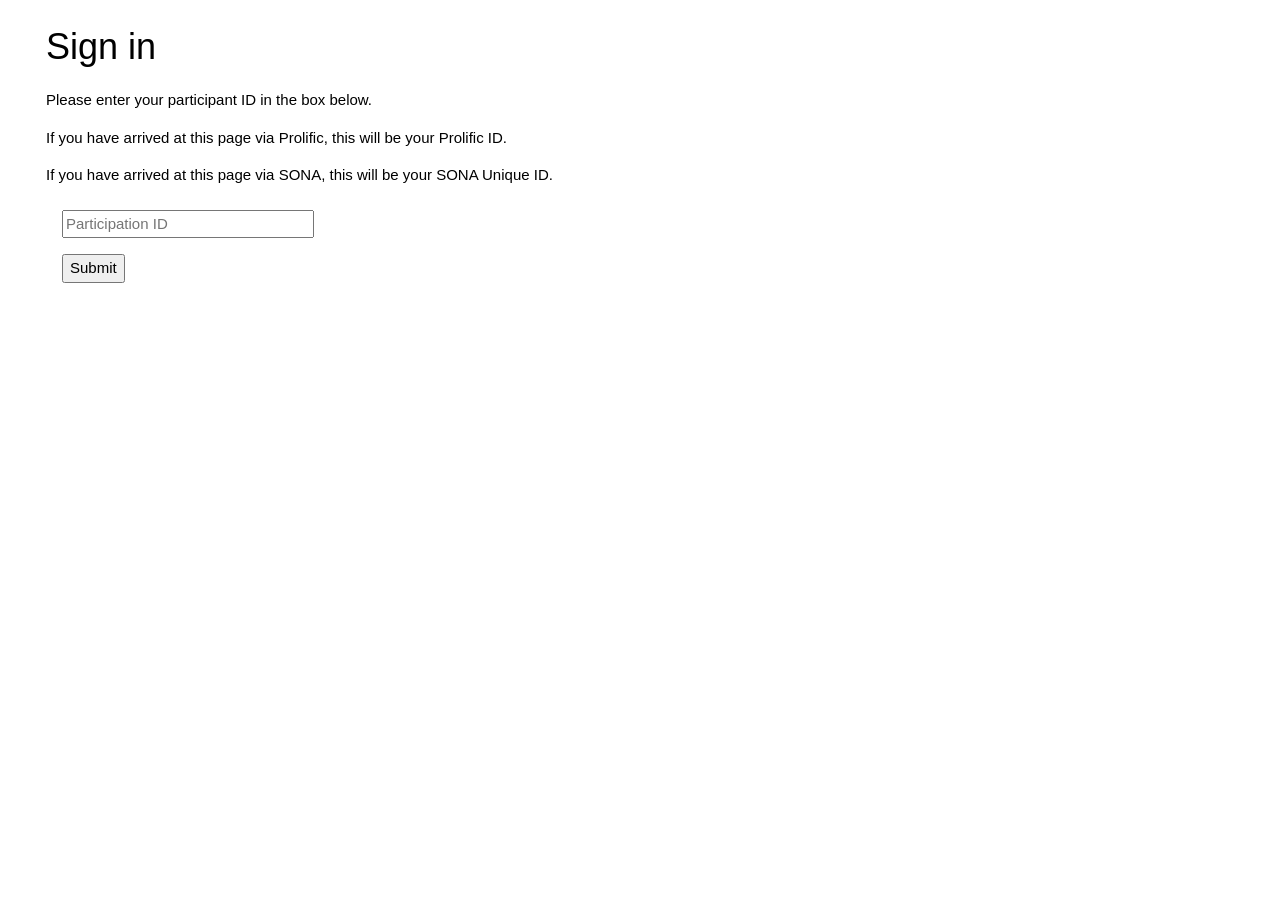
<file: index.html>
<!DOCTYPE html>
<html>
<head>
    <title>Welcome</title>
    <link rel="icon" href="./Assets/Logo.png" type="image/x-icon" />
    <link rel="stylesheet" href="./Assets/w3.css">

    <style>
        body {
            margin-left: 30px;
            margin-top: 10px;
            margin-right: 30px;
        }
    </style>

    <!-- Helper for posting JSON data -->
    <script src="./Assets/PostJson.js"></script>

    <!-- Get participant IDs passed in from URL -->
    <script src="./Assets/GetPpantIds.js"></script>

    <!-- Shared participant-facing error codes -->
    <script src="./Assets/ErrorCodes.js"></script>

    <!-- Exclusion check -->
    <script src="./Assets/ExclusionCheck.js"></script>

    <script>
        function HandleError(ErrorCode) {
            RedirectToError(ErrorCode);
        }

        function RedirectOrError(Result, ErrorCode) {
            if (Boolean(Result && Result.TargetUrl)) {
                window.location.replace(Result.TargetUrl);
            } else {
                HandleError(ErrorCode);
            }
        }

        async function GenSubjectId(PID) {
            return PostJson("./Assets/GenSubjectId.php", { PoolId: PID });
        }

        async function LogLanding() {
            // Set PpantIds.PoolId and PpantIds.SubjectId
            var PpantIds = {};
            if (!PoolId && Boolean(SubjectId)) {
                PpantIds.PoolId = null;
                PpantIds.SubjectId = SubjectId;
            } else if (Boolean(PoolId) && Boolean(SubjectId)) {
                PpantIds.PoolId = PoolId;
                PpantIds.SubjectId = SubjectId;
            } else {
                HandleError(ErrorCodes.LandingMissingIds);
                return null;
            }

            // Call LogLanding.php
            return PostJson("./LogLanding.php", PpantIds);
        }

        async function LogAndRedirect(ErrorCode) {
            var Result = await LogLanding();
            if (Result === null) {
                return;
            }
            RedirectOrError(Result, ErrorCode);
        }

        async function GenLogAndRedirect(ErrorCode) {
            var Result = await GenSubjectId(PoolId);
            SubjectId = Result.SubjectId;
            await LogAndRedirect(ErrorCode);
        }

        function OnBodyLoad() {
            // Show form if needed:
            if (GetUserInput) {
                var Form = document.getElementById("IdForm");
                Form.style.visibility = "visible";
            }

            // Add an event listener:
            var InputBox = document.getElementById("Input_ID");
            InputBox.addEventListener("keydown", function (Event) {
                if (Event.key === "Enter") {
                    // Cancel the default action, if needed
                    Event.preventDefault();
                    // Submit the form:
                    SubmitForm();
                }
            });
        }

        async function SubmitForm() {
            var Input = document.getElementById("Input_ID").value.trim();
            var ErrorCode = null;
            document.getElementById("Input_ID").value = Input;

            try {
                if (!Input) {
                    alert("Please enter your participant ID.");
                    return;
                }
                if (
                    Input.length === 24 ||
                    (Input.length === 5 && /^[0-9]+$/.test(Input))
                ) {
                    // Prolific or SONA
                    PoolId = Input;
                    ErrorCode = ErrorCodes.LandingSubmitPoolId;
                    await GenLogAndRedirect(ErrorCode);
                    return;
                }

                if (Input.length === 8) {
                    // They have been here before
                    SubjectId = Input;
                    PoolId = null;
                    ErrorCode = ErrorCodes.LandingSubmitSubjectId;
                    await LogAndRedirect(ErrorCode);
                    return;
                }

                if (Input.length < 8) {
                    // Sussex ID
                    PoolId = Input;
                    ErrorCode = ErrorCodes.LandingSubmitPoolId;
                    await GenLogAndRedirect(ErrorCode);
                    return;
                }

                alert("Please enter a valid participant ID.");
            } catch (Err) {
                if (ErrorCode) {
                    HandleError(ErrorCode);
                }
            }
        }

        // --- Execute functions ---
        var GetUserInput = false;
        async function Init() {
            var ErrorCode = ErrorCodes.LandingResumePoolId;

            if ((!PoolId) && (!SubjectId)) {
                // Get user input
                GetUserInput = true;
                return;
            }

            try {
                // No user input required; call and redirect.
                if (!PoolId && Boolean(SubjectId)) {
                    ErrorCode = ErrorCodes.LandingResumeSubjectId;
                    await LogAndRedirect(ErrorCode);
                } else {
                    ErrorCode = ErrorCodes.LandingResumePoolId;
                    await GenLogAndRedirect(ErrorCode);
                }
            } catch (Err) {
                HandleError(ErrorCode);
            }
        }
        Init();
    </script>

</head>

<body onload="OnBodyLoad()">
    <!-- BODY -->
    <div
        class="w3-container"
        style="width:700px;visibility:hidden"
        id="IdForm"
    >
        <h1>Sign in</h1>
        <p>Please enter your participant ID in the box below.</p>
        <p>
            If you have arrived at this page via Prolific, this will be 
            your Prolific ID.
        </p>
        <p>
            If you have arrived at this page via SONA, this will be your
            SONA Unique ID.
        </p>
        <form>
            <table class="w3-table">
                <tbody>
                    <tr>
                        <td width="280px">
                            <input
                                id="Input_ID"
                                type="text"
                                name="ID"
                                placeholder="Participation ID"
                                size="26"
                                required
                            >
                        </td>
                    </tr>
                    <tr>
                        <td width="280px">
                            <button
                                type="button"
                                onclick="SubmitForm()"
                            >
                                Submit
                            </button>
                        </td>
                    </tr>
                </tbody>
            </table>
        </form>
    </div>
</body>
</html>
</file>
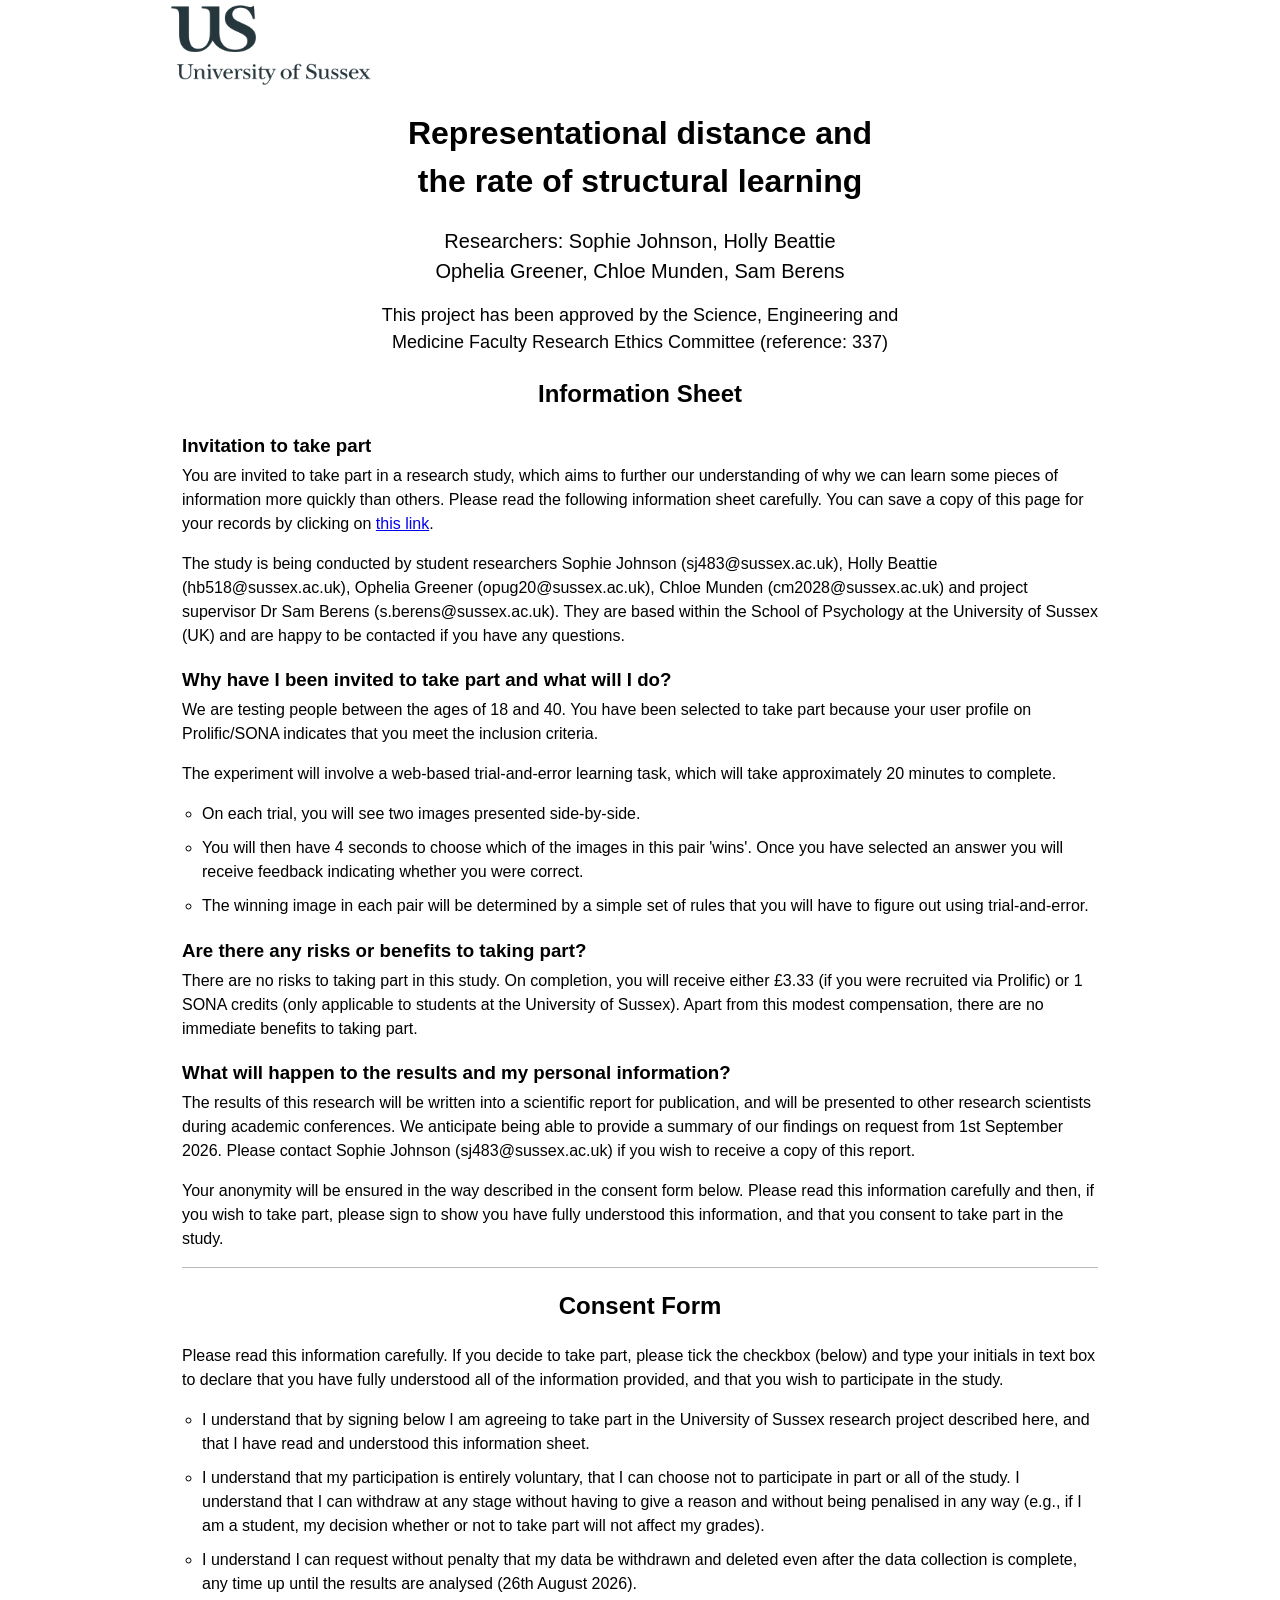
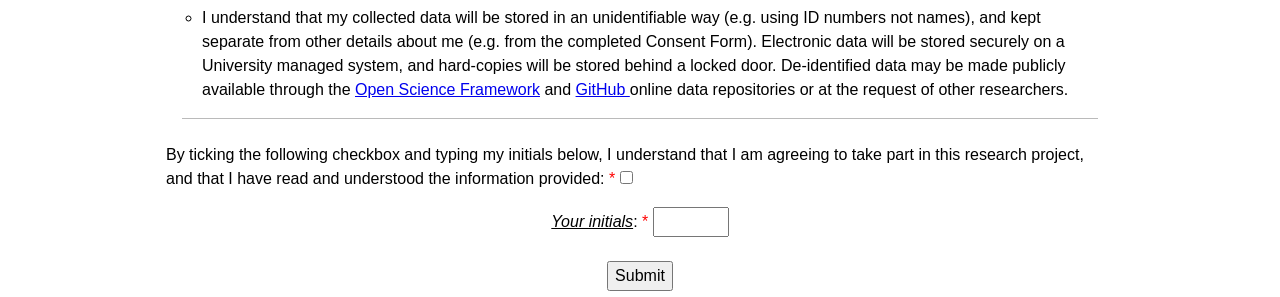
<file: Consent.html>
<!DOCTYPE html>
<html lang="en">

<head>
    <title>Info & consent form</title>

    <!-- Function to make POST requests -->
    <script src="./Assets/PostJson.js"></script>

    <!-- Get participant IDs passed in from URL -->
    <script src="./Assets/GetPpantIds.js"></script>

    <!-- Exclusion check -->
    <script src="./Assets/ExclusionCheck.js"></script>

    <!-- Load the favicon -->
    <link rel="icon" href="./Assets/Logo.png" type="image/x-icon" />

    <!-- Load a specific style-sheet for the consent form -->
    <link rel="stylesheet" href="./Assets/ConsentStyles.css">
    <style>
        * {
            font-family: Verdana, Geneva, sans-serif;
            line-Height: 150%;
        }

        h3 {
            margin-bottom: 0.2em;
        }

        h3+p {
            margin-top: 0;
        }
    </style>

    <!-- Automatically populate a hidden field with the SubjectId -->
    <script>
        function OnBodyLoad() {
            document.getElementById("SubjectId").value = SubjectId;
            return;
        }
    </script>
</head>

<body onload="OnBodyLoad()">
    <div id="container" class="yorkblue"> <!-- Begin page content-->

        <div id="banner"> <!-- Begin top banner -->
            <header id="header">
                <img src="./Assets/SussexLogo.png" alt="Sussex Logo" 
                    title="Sussex Logo" width="200" height="80">
            </header>
        </div> <!--End top banner-->

        <div class="w3-container"><!-- Begin text container -->

            <div class="w3-center"><!-- Begin title -->
                <h1>Representational distance and<br />
                    the rate of structural learning</h1>

                <p>
                    <font style="font-size:20px">
                        Researchers: Sophie Johnson, Holly Beattie<br />
                        Ophelia Greener, Chloe Munden, Sam Berens
                    </font>
                </p>

                <p>
                    <font style="font-size:18px">
                        This project has been approved by the Science,
                        Engineering and<br />Medicine Faculty Research 
                        Ethics Committee (reference: 337)</font>
                </p>
            </div> <!-- End of title -->


            <div> <!-- Begin main body -->

                <h2>
                    <center>Information Sheet</center>
                </h2>

                <h3>
                    Invitation to take part
                </h3>

                <p>You are invited to take part in a research study, which
                    aims to further our understanding of why we can learn
                    some pieces of information more quickly than others.
                    Please read the following information sheet carefully.
                    You can save a copy of this page for your records by
                    clicking on <a href="./InfoSheetConsentForm.pdf" 
                        target="_blank" download>this link</a>.</p>

                <p>The study is being conducted by student researchers
                    Sophie Johnson (sj483@sussex.ac.uk), Holly Beattie
                    (hb518@sussex.ac.uk), Ophelia Greener
                    (opug20@sussex.ac.uk), Chloe Munden
                    (cm2028@sussex.ac.uk) and project supervisor Dr Sam
                    Berens (s.berens@sussex.ac.uk). They are based within
                    the School of Psychology at the University of Sussex
                    (UK) and are happy to be contacted if you have any
                    questions.</p>

                <h3>
                    Why have I been invited to take part and what will I do?
                </h3>

                <p>We are testing people between the ages of 18 and 40. You
                    have been selected to take part because your user
                    profile on Prolific/SONA indicates that you meet the
                    inclusion criteria.</p>

                <p>The experiment will involve a web-based trial-and-error
                    learning task, which will take approximately 20 minutes
                    to complete.</p>

                <ul style="padding-left:20px;list-style-type:circle;">
                    <li style="margin-bottom:10px;">
                        On each trial, you will see two images presented 
                        side-by-side.</li>
                    <li style="margin-bottom:10px;">
                        You will then have 4 seconds to choose which of the
                        images in this pair 'wins'. Once you have selected 
                        an answer you will receive feedback indicating 
                        whether you were correct.</li>
                    <li style="margin-bottom:10px;">
                        The winning image in each pair will be determined by
                         a simple set of rules that you will have to figure 
                         out using trial-and-error.</li>
                </ul>

                <h3>
                    Are there any risks or benefits to taking part?
                </h3>

                <p>There are no risks to taking part in this study. On 
                    completion, you will receive either &pound;3.33 
                    (if you were recruited via Prolific) or 1 SONA credits 
                    (only applicable to students at the University of 
                    Sussex). Apart from this modest compensation, there are 
                    no immediate benefits to taking part.</p>


                <h3>
                    What will happen to the results and my personal 
                    information?
                </h3>

                <p>The results of this research will be written into a 
                    scientific report for publication, and will be presented
                    to other research scientists during academic 
                    conferences. We anticipate being able to provide a 
                    summary of our findings on request from 1st September 
                    2026. Please contact Sophie Johnson (sj483@sussex.ac.uk)
                    if you wish to receive a copy of this report.</p>

                <p>Your anonymity will be ensured in the way described in 
                    the consent form below. Please read this information 
                    carefully and then, if you wish to take part, please 
                    sign to show you have fully understood this information,
                    and that you consent to take part in the study.</p>

                <hr /> <!-- Horizontal separator -->

                <h2>
                    <center>Consent Form</center>
                </h2>
                <p>Please read this information carefully. If you decide to 
                    take part, please tick the checkbox (below) and type
                    your initials in text box to declare that you have fully
                    understood all of the information provided, and that you
                    wish to participate in the study.</p>

                <ul style="padding-left:20px;list-style-type:circle;">
                    <li style="margin-bottom:10px;">I understand that by 
                        signing below I am agreeing to take part in the
                        University of Sussex research project described 
                        here, and that I have read and understood this
                        information sheet.</li>

                    <li style="margin-bottom:10px;">I understand that my 
                        participation is entirely voluntary, that I can 
                        choose not to participate in part or all of the 
                        study. I understand that I can withdraw at any stage
                        without having to give a reason and without being 
                        penalised in any way (e.g., if I am a student, my 
                        decision whether or not to take part will not affect
                        my grades).</li>

                    <li style="margin-bottom:10px;">I understand I can 
                        request without penalty that my data be withdrawn 
                        and deleted even after the data collection is 
                        complete, any time up until the results are analysed
                        (26th August 2026).</li>

                    <li style="margin-bottom:10px;">I understand that my 
                        collected data will be stored in an unidentifiable 
                        way (e.g. using ID numbers not names), and kept 
                        separate from other details about me (e.g. from the 
                        completed Consent Form). Electronic data will be 
                        stored securely on a University managed system, and 
                        hard-copies will be stored behind a locked door.
                        De-identified data may be made publicly available 
                        through the <a href="https://osf.io/" 
                        target="_blank">Open Science Framework</a> and 
                        <a href="https://github.com/" target="_blank">GitHub
                        </a>online data repositories or at the request of 
                        other researchers.</li>
                </ul>

                <hr /> <!-- Horizontal separator -->

            </div> <!-- End main body -->
        </div> <!-- End text container -->

        <!-- Begin the form -->
        <div>
            <form action="./ConsentAction.php" method="post">

                <input type="hidden" id="SubjectId" name="SubjectId" 
                    value="null">

                <p>
                    By ticking the following checkbox and typing my initials
                    below, I understand that I am agreeing to take part in 
                    this research project, and that I have read and 
                    understood the information provided:
                    <font style="color:red;">*</font>
                    <input style="display:inline" type="checkbox" 
                        name="Checkbox" value="Check" required>
                </p>

                <center>
                    <u><i>Your initials</u></i>:
                    <font style="color:red;">*</font>
                    <input id="Initials" name="Initials" value="" size="6" 
                        required>
                    <br /><br />
                    <input type="submit" name="Submit" value="Submit">
                </center>
            </form>
        </div>
        <!-- End of form -->

    </div> <!-- End page content -->
</body>
</html>
</file>
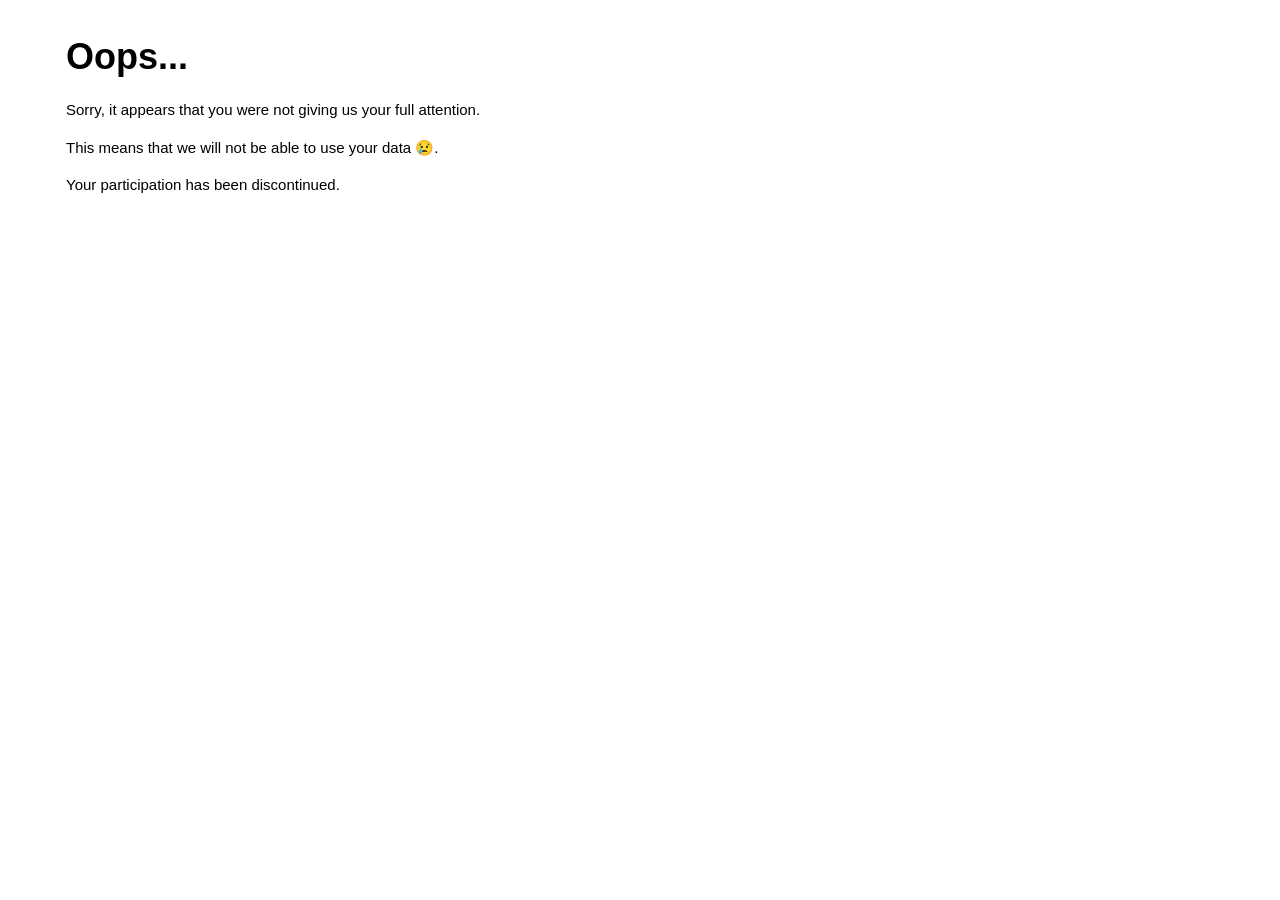
<file: Coventry.html>
<!DOCTYPE html>
<html>

<head>
    <title>Sorry!</title>
    <link rel="stylesheet" href="./Assets/w3.css">
    <link rel="icon" href="./Assets/Logo.png" type="image/x-icon" />

    <style>
        body {
            margin-left: 50px;
            margin-top: 20px;
            margin-right: 50px;
        }
    </style>

    <!-- Helper for posting JSON data -->
    <script src="./Assets/PostJson.js"></script>

    <!-- Get participant IDs passed in from URL -->
    <script src="./Assets/GetPpantIds.js"></script>

    <!-- Shared participant-facing error codes -->
    <script src="./Assets/ErrorCodes.js"></script>

    <script>
        async function GetState() {
            // Try the URL parameters first
            var UrlParams = new URLSearchParams(window.location.search);
            var State = UrlParams.has('State') ? UrlParams.get('State') : null;
            if (State != null) {
                return Number(State);
            }

            // Query the server otherwise
            var Data = {
                SubjectId: SubjectId
            }
            try {
                var Result = await PostJson('./CoventryActions.php', Data);
                return Result.State;
            } catch (Err) {
                console.error('GetState failed:', Err);
                ShowReportableErrorAlert(
                    ErrorCodes.CoventryStateLookupFailed,
                    "An error has occurred."
                );
                return null;
            }
        }

        async function GetReason() {
            // Get the State from the URL
            var State = await GetState();

            // Set and return the Reason
            var Reason;
            if (State === -2) {
                Reason = "<h1><b>Oops...</b></h1>" +
                    "<p>Sorry, it appears that you clicked away from the experiment for too long.</p>" +
                    "<p>This means that we will not be able to use your data &#128546;.</p>" +
                    "<p>Your participation has been discontinued.</p>";
            } else if (State === -1) {
                Reason = "<h1><b>Oops...</b></h1>" +
                    "<p>Sorry, it appears that you clicked away from the experiment too many times.</p>" +
                    "<p>This means that we will not be able to use your data &#128546;.</p>" +
                    "<p>Your participation has been discontinued.</p>";
            } else {
                Reason = "<p>Sorry, it appears that you were not giving us your full attention.</p>" +
                    "<p>This means that we will not be able to use your data &#128546;.</p>" +
                    "<p>Your participation has been discontinued.</p>";
            }
            return Reason;
        }

        function OnBodyLoad() {
            if (SubjectId) {
                GetReason().then(function(Reason) {
                    var iHTML = Reason;
                    document.getElementById('Message').innerHTML = iHTML;
                    document.getElementById('Message').style =
                        "max-width:700px;visibility:visible;";
                });
            } else {
                document.getElementById('Message').style =
                    "max-width:700px;visibility:visible;";
            }
        }
    </script>
</head>

<body onload="OnBodyLoad()">
    <div class="w3-container" style="max-width:700px;visibility:hidden" id="Message">
        <h1><b>Oops...</b></h1>
        <p>Sorry, it appears that you were not giving us your full attention.</p>
        <p>This means that we will not be able to use your data &#128546;.</p>
        <p>Your participation has been discontinued.</p>
    </div>
</body>

</html>
</file>
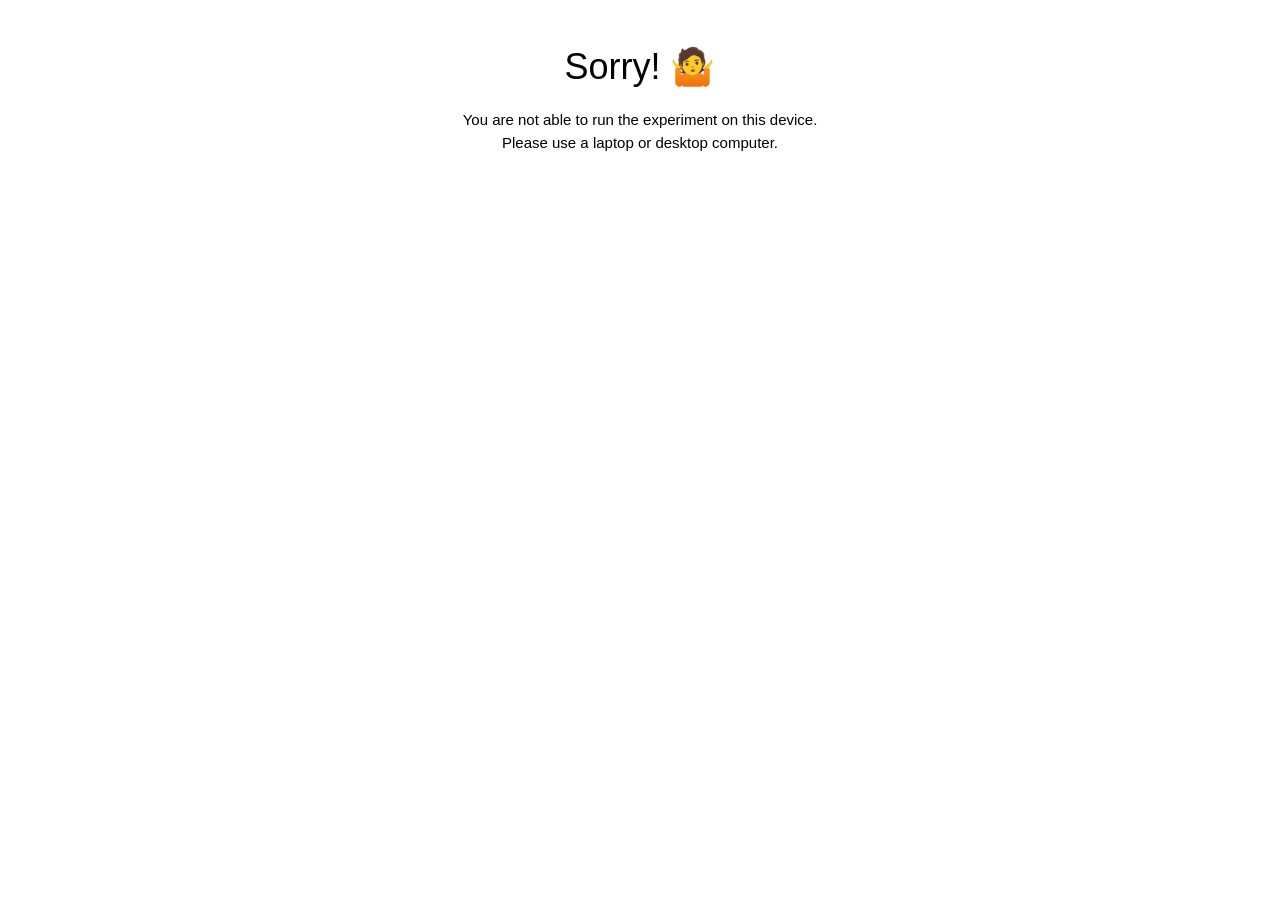
<file: Exclude.html>
<!DOCTYPE html>
<html>

<head>
    <title>Sorry!</title>
    <meta charset="utf-8" />

    <!-- Set the favicon logo -->
    <link rel="icon" href="./Assets/Logo.png" type="image/x-icon" />

    <!-- Import the stylesheet -->
    <link rel="stylesheet" href="./Assets/w3.css">

    <!-- Import the user agent parser -->
    <script src="./Assets/ua-parser.pack.js"></script>

    <!-- Some more styling -->
    <style>
        body {
            padding: 30px 0;
        }
    </style>

    <script>

        // OnBodyLoad function
        function OnBodyLoad() {

            // Get UserAgentResult
            var UserAgentParser = new UAParser();
            var UserAgentResult = UserAgentParser.getResult();

            var IsMobile = /Android|Mobile|iOS|webOS|iPhone|iPad|iPod|BlackBerry|IEMobile|Opera Mini/i.test(UserAgentResult.ua);

            // Get screen resolution
            var ScreenWidth = window.screen.width;
            var ScreenHeight = window.screen.height;

            // If they are using IE, prep the message to display:
            var Message;
            if (IsMobile) {
                Message = "<p>You are not able to run the experiment on " +
                    "this device.<br>Please use a laptop or desktop " +
                    "computer.</p>";
            } else if (UserAgentResult.browser.name.includes('IE') ||
                UserAgentResult.browser.name.includes('Edge')) {
                Message = "<p>You are not able to run the experiment " +
                    "using Internet Explorer or Edge.<br /><br />" +
                    "Please download a different web browser. We recommend " +
                    "<a href='https://www.google.com/chrome/'>" +
                    "Google Chrome</a>.</p>";

            } else if ((ScreenHeight < 720) || (ScreenWidth < 1280)) {
                Message = "<p>The resolution of your screen is too low " +
                    "to run this experiment.<br /><br />" +
                    "Please use a different device.</p>";
            }

            // Display the main div
            if (Boolean(Message)) {
                document.getElementById('Message').innerHTML = Message;
            }
            document.getElementById('MainDiv').style.visibility = 'visible';
        }
    </script>
</head>

<body onload="OnBodyLoad()">
    <div style="visibility:hidden;" id="MainDiv" class="w3-center">
        <h1>Sorry! &#129335;</h1>
        <div id='Message'>
            <p>
                You are not able to run the experiment on this device.
                <br>Please use a laptop or desktop computer.
            </p>
        </div>
    </div>
</body>

</html>
</file>
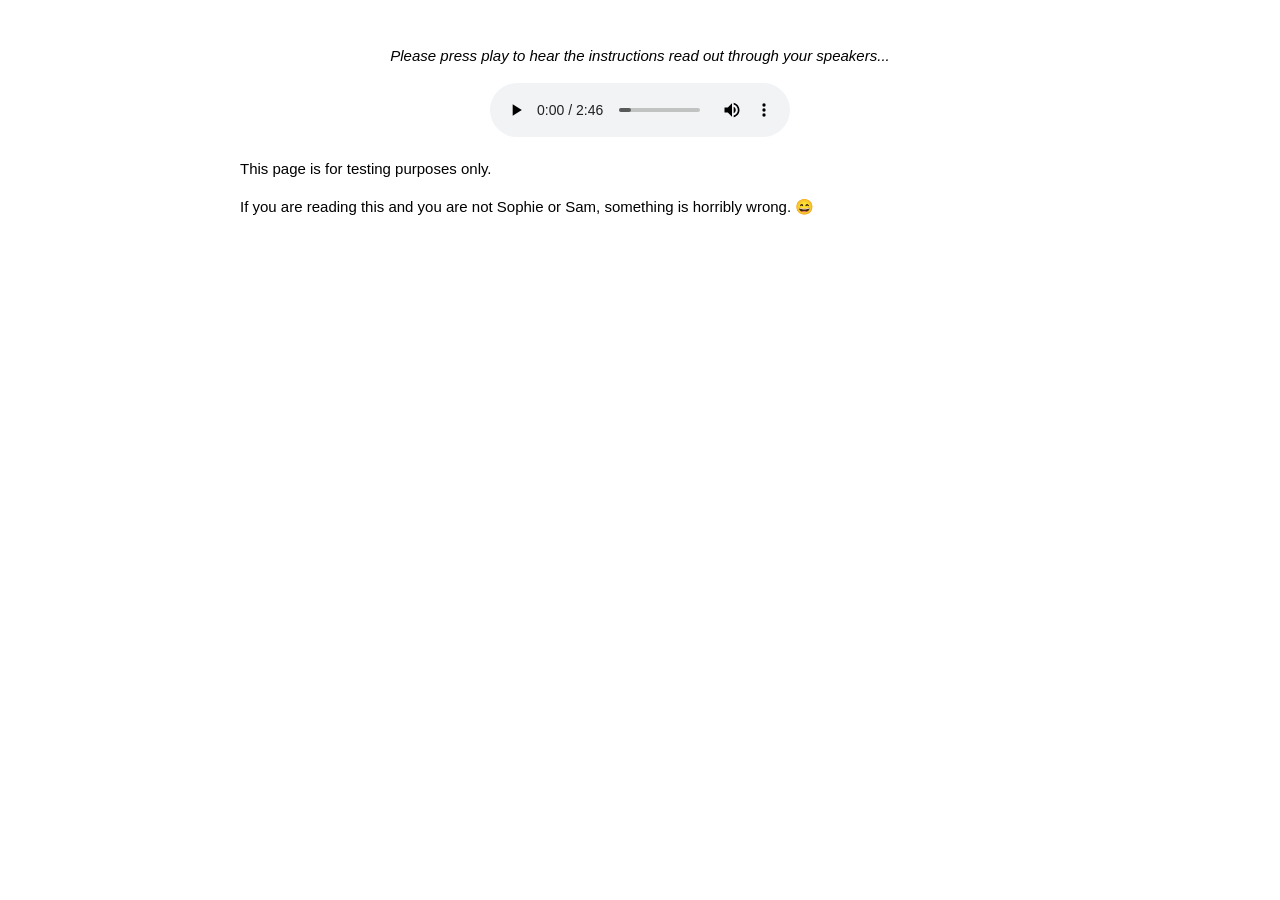
<file: Instruct.html>
<!DOCTYPE html>
<html>

<head>
    <title>Task instructions</title>
    <meta charset="UTF-8">

    <!-- Set the favicon logo -->
    <link rel="icon" href="./Assets/Logo.png" type="image/x-icon" />

    <!-- Import the stylesheet -->
    <link rel="stylesheet" href="./Assets/w3.css">

    <!-- Some more styling -->
    <style>
        body {
            padding: 30px 0;
        }

        .alert {
            padding: 20px;
            background-color: #f44336;
            color: white;
        }

        .closebtn {
            margin-left: 15px;
            color: white;
            font-weight: bold;
            float: right;
            font-size: 22px;
            line-height: 20px;
            cursor: pointer;
            transition: 0.3s;
        }

        .closebtn:hover {
            color: black;
        }
    </style>

    <!-- Function to make POST requests -->
    <script src="./Assets/PostJson.js"></script>

    <!-- Get participant IDs passed in from URL -->
    <script src="./Assets/GetPpantIds.js"></script>

    <!-- Shared participant-facing error codes -->
    <script src="./Assets/ErrorCodes.js"></script>

    <!-- Exclusion check -->
    <script src="./Assets/ExclusionCheck.js"></script>

    <!-- Get task IDs passed in from URL -->
    <script src="./Assets/GetTaskId.js"></script>

    <!-- Get DateTime_Start and ClientTimeZone (and add to TaskIO)  -->
    <script src="./Assets/SetDateTime.js"></script>

    <!-- Import the instruction text -->
    <script src="./Instructions/Text.js"></script>

    <!-- Show the warning if needed  -->
    <script src="./ShowWarning.js"></script>

    <script>
        var AudioStarted = false;

        async function OnBodyLoad() {
            ShowWarningIfNeeded();
            if (!TaskId) {
                document.getElementById('TextArea').innerHTML =
                    '<p>This page is for testing purposes only.</p>' +
                    '<p>If you are reading this and you are not Sophie or Sam, ' +
                    'something is horribly wrong. &#128516</p>';
            } else if (TaskId === 'TItrain') {
                document.getElementById('TextArea').innerHTML = TItrain;
                document.getElementById('Audio').src =
                    './Instructions/TItrain.mp3';
            } else if (TaskId === 'TIprobe') {
                document.getElementById('TextArea').innerHTML = TIprobe;
                document.getElementById('Audio').src =
                    './Instructions/TIprobe.mp3';
            } else {
                RedirectToError(ErrorCodes.InstructUnknownTaskId);
                return;
            }
            document.getElementById('Canvas').style.visibility = 'visible';
        }

        async function LogInstruct() {
            var Data2Send = {
                SubjectId: SubjectId,
                DateTime_Start: DateTime_Start,
                ClientTimeZone: ClientTimeZone,
                TaskId: TaskId
            };
            var P1 = await fetch('./InstructActions.php', {
                method: 'POST',
                headers: {
                    'Content-Type': 'application/json'
                },
                body: JSON.stringify(Data2Send)
            });
            var Result = await P1.json();
            return Result;
        }

        function OnStartAudio() {
            if (!AudioStarted) {
                AudioStarted = true;
                SetDateTime();
            }
        }

        function OnFinishAudio() {
            document.getElementById('ButtonArea').innerHTML =
                '<button onclick="Continue()">Continue</button>';
        }

        function Continue() {
            LogInstruct().then(function (P1) {
                if (!(P1 && P1.TargetUrl)) {
                    RedirectToError(ErrorCodes.InstructMissingTargetUrl);
                    return;
                }
                TargetUrl = P1.TargetUrl;
                if (window.location.href != TargetUrl) {
                    window.location.replace(TargetUrl);
                } else {
                    location.reload();
                }
            }).catch(function (Err) {
                RedirectToError(ErrorCodes.InstructContinueFailed);
            });
        }
    </script>
</head>

<body onload="OnBodyLoad()">
    <div id='Canvas' style='visibility:hidden;'>
        <center>
            <div id='AudioDiv'>
                <p><i>Please press play to hear the instructions read out through your speakers...</i></p>
                <audio 
                    controls 
                    onplay="OnStartAudio()" 
                    onended="OnFinishAudio()" 
                    id="Audio" 
                    src="./Instructions/Test.mp3" 
                    type="audio/wav">
                </audio>
            </div>
        </center>
        <div id="TextArea" style="max-width:800px; margin:0 auto"></div>
        <center>
            <div id="ButtonArea"></div>
        </center>
    </div>
</body>
</html>
</file>
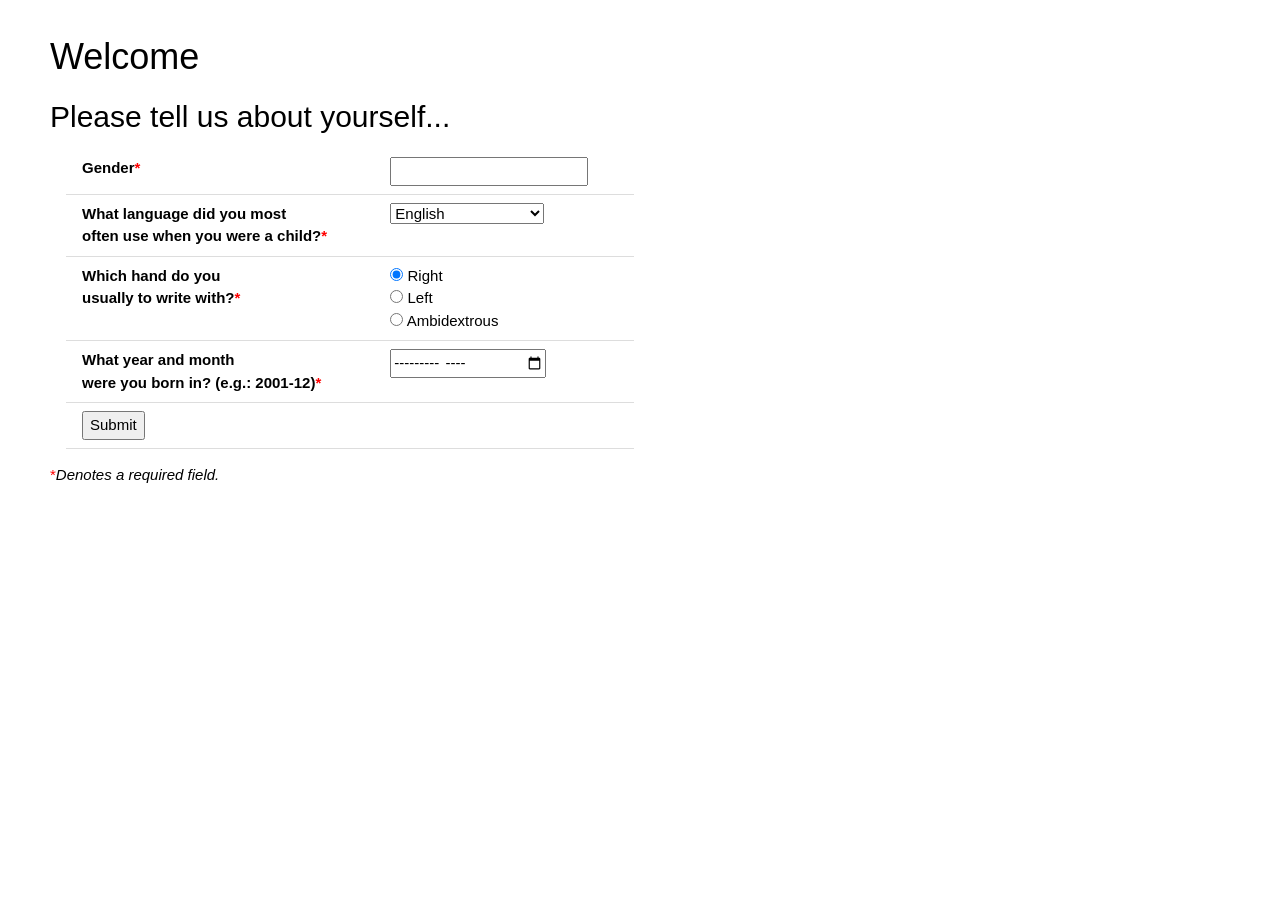
<file: Register.html>
<!DOCTYPE html>
<html>
<head>
<title>Sign up</title>

<!-- Function to make POST requests -->
<script src="./Assets/PostJson.js"></script>

<!-- Get participant IDs passed in from URL -->
<script src="./Assets/GetPpantIds.js"></script>

<!-- Shared participant-facing error codes -->
<script src="./Assets/ErrorCodes.js"></script>

<!-- Exclusion check -->
<script src="./Assets/ExclusionCheck.js"></script>

<!-- Load the stylesheet -->
<link rel="stylesheet" href="./Assets/w3.css">

<!-- Load the favicon -->
<link rel="icon" href="./Assets/Logo.png" type="image/x-icon" />

<!-- More styling -->
<style>
body {
    margin-left: 50px;
    margin-top: 30px; 
    margin-right: 50px; 
}
</style>

<script>
// Function to change handedness value
var Handedness = 'Right';
function ChangeHandedness(Value) {
	Handedness = Value;
}

// Function to submit form
var Gender;
var L1;
var BMY;
async function SubmitForm() {
	Gender = document.getElementById('Input_Gender').value;
	L1 = document.getElementById('Input_L1').value;
    BMY = document.getElementById('Input_BMY').value;
	
	var Data2Send = {
	    SubjectId: SubjectId,
		Gender: Gender,
		L1: L1,
		Handedness: Handedness,
        BMY: BMY};

    try {
        var Result = await PostJson('./RegisterActions.php', Data2Send);
        if (Result && Result.TargetUrl) {
            window.location.replace(Result.TargetUrl);
        } else {
            RedirectToError(ErrorCodes.RegisterMissingTargetUrl);
        }
    } catch (Err) {
        RedirectToError(ErrorCodes.RegisterMissingTargetUrl);
    }
};
</script>
</head>

<body>
<h1>Welcome</h1>
<h2>Please tell us about yourself...</h2>

<div class="w3-container" style="width:600px">
<form action="javascript:SubmitForm();">
<table class="w3-table w3-bordered">
<tbody>
    
    <tr>
        <th>Gender<font style='color:red;'>*</font></th>
        <td><input type="text" id="Input_Gender" name="Gender" required></td>
    </tr>
    
    <tr>
        <th>What language did you most<br>often use when you were a child?<font style='color:red;'>*</font></th>
        <td>
        <select id="Input_L1" name="L1" data-placeholder="Choose a Language..." required>
            <option value="AF">Afrikanns</option>
            <option value="SQ">Albanian</option>
            <option value="AR">Arabic</option>
            <option value="HY">Armenian</option>
            <option value="EU">Basque</option>
            <option value="BN">Bengali</option>
            <option value="BG">Bulgarian</option>
            <option value="CA">Catalan</option>
            <option value="KM">Cambodian</option>
            <option value="ZH">Chinese (Mandarin)</option>
            <option value="HR">Croation</option>
            <option value="CS">Czech</option>
            <option value="DA">Danish</option>
            <option value="NL">Dutch</option>
            <option value="EN" selected="selected">English</option>
            <option value="ET">Estonian</option>
            <option value="FJ">Fiji</option>
            <option value="FI">Finnish</option>
            <option value="FR">French</option>
            <option value="KA">Georgian</option>
            <option value="DE">German</option>
            <option value="EL">Greek</option>
            <option value="GU">Gujarati</option>
            <option value="HE">Hebrew</option>
            <option value="HI">Hindi</option>
            <option value="HU">Hungarian</option>
            <option value="IS">Icelandic</option>
            <option value="ID">Indonesian</option>
            <option value="GA">Irish</option>
            <option value="IT">Italian</option>
            <option value="JA">Japanese</option>
            <option value="JW">Javanese</option>
            <option value="KO">Korean</option>
            <option value="LA">Latin</option>
            <option value="LV">Latvian</option>
            <option value="LT">Lithuanian</option>
            <option value="MK">Macedonian</option>
            <option value="MS">Malay</option>
            <option value="ML">Malayalam</option>
            <option value="MT">Maltese</option>
            <option value="MI">Maori</option>
            <option value="MR">Marathi</option>
            <option value="MN">Mongolian</option>
            <option value="NE">Nepali</option>
            <option value="NO">Norwegian</option>
            <option value="FA">Persian</option>
            <option value="PL">Polish</option>
            <option value="PT">Portuguese</option>
            <option value="PA">Punjabi</option>
            <option value="QU">Quechua</option>
            <option value="RO">Romanian</option>
            <option value="RU">Russian</option>
            <option value="SM">Samoan</option>
            <option value="SR">Serbian</option>
            <option value="SK">Slovak</option>
            <option value="SL">Slovenian</option>
            <option value="ES">Spanish</option>
            <option value="SW">Swahili</option>
            <option value="SV">Swedish </option>
            <option value="TA">Tamil</option>
            <option value="TT">Tatar</option>
            <option value="TE">Telugu</option>
            <option value="TH">Thai</option>
            <option value="BO">Tibetan</option>
            <option value="TO">Tonga</option>
            <option value="TR">Turkish</option>
            <option value="UK">Ukranian</option>
            <option value="UR">Urdu</option>
            <option value="UZ">Uzbek</option>
            <option value="VI">Vietnamese</option>
            <option value="CY">Welsh</option>
            <option value="XH">Xhosa</option>
            <option value="OT">--- OTHER ---</option>
            </select>
        </td>
    </tr>
    
    <tr>
        <th>Which hand do you<br>usually to write with?<font style='color:red;'>*</font></th>
        <td>
            <input type="radio" name="Handedness" id="Right" value="Right" onclick="ChangeHandedness(this.value)" checked> <label for="Right">Right</label>
            <br>
            <input type="radio" name="Handedness" id="Left" value="Left" onclick="ChangeHandedness(this.value)"> <label for="Left">Left</label>
            <br>
            <input type="radio" name="Handedness" id="Ambi" value="Ambi" onclick="ChangeHandedness(this.value)"> <label for="Ambi">Ambidextrous</label>
        </td>
    </tr>
    <tr>
        <th>What year and month <br>were you born in? (e.g.: 2001-12)<font style='color:red;'>*</font></th>
        <td>
            <input type="month" name="BMY" id="Input_BMY" required pattern="\d{4}-\d{2}">
        </td>
    </tr>
    
    <tr>
        <td><input type="submit" value="Submit"></td>
        <td></td>
    </tr>
</tbody>
</table>

</form>
</div>

<p style="width:560px">
<font style='color:red;'>*</font><i>Denotes a required field.</i>
</p>

</body>
</html>
</file>
<file: Assets/ConsentStyles.css>
/* W3.CSS 4.04 Apr 2017 by Jan Egil and Borge Refsnes */
html{box-sizing:border-box}*,*:before,*:after{box-sizing:inherit}
/* Extract from normalize.css by Nicolas Gallagher and Jonathan Neal git.io/normalize */

html{-ms-text-size-adjust:100%;-webkit-text-size-adjust:100%}
article,aside,details,figcaption,figure,footer,header,main,menu,nav,section,summary{display:block}
audio,canvas,progress,video{display:inline-block}progress{vertical-align:baseline}
audio:not([controls]){display:none;height:0}[hidden],template{display:none}
a{background-color:transparent;-webkit-text-decoration-skip:objects}
a:active,a:hover{outline-width:0}abbr[title]{border-bottom:none;text-decoration:underline;text-decoration:underline dotted}
dfn{font-style:italic}mark{background:#ff0;color:#000}
small{font-size:80%}sub,sup{font-size:75%;line-height:0;position:relative;vertical-align:baseline}
sub{bottom:-0.25em}sup{top:-0.5em}figure{margin:1em 40px}img{border-style:none}svg:not(:root){overflow:hidden}
code,kbd,pre,samp{font-family:monospace,monospace;font-size:1em}

button,input,select,textarea{font:inherit;margin:0}optgroup{font-weight:bold}
button,input{overflow:visible}button,select{text-transform:none}
button,html [type=button],[type=reset],[type=submit]{-webkit-appearance:button}
button::-moz-focus-inner, [type=button]::-moz-focus-inner, [type=reset]::-moz-focus-inner, [type=submit]::-moz-focus-inner{border-style:none;padding:0}
button:-moz-focusring, [type=button]:-moz-focusring, [type=reset]:-moz-focusring, [type=submit]:-moz-focusring{outline:1px dotted ButtonText}


[type=checkbox],[type=radio]{padding:0}
[type=number]::-webkit-inner-spin-button,[type=number]::-webkit-outer-spin-button{height:auto}
[type=search]{-webkit-appearance:textfield;outline-offset:-2px}
[type=search]::-webkit-search-cancel-button,[type=search]::-webkit-search-decoration{-webkit-appearance:none}
::-webkit-input-placeholder{color:inherit;opacity:0.54}
::-webkit-file-upload-button{-webkit-appearance:button;font:inherit}





	/*tag modifiers*/
img
	{margin-bottom:-10px}
	
body
	{margin:0}
	
fieldset
	{border:1px solid #c0c0c0;margin:0 2px;padding:.35em .625em .75em} /*INVESTIGATE*/ 

legend
	{color:inherit;display:table;max-width:100%;padding:0;white-space:normal}

textarea
	{overflow:auto}	
	
html
	{overflow-x:hidden}
	
hr
	{box-sizing:content-box;height:0;overflow:visible; border: 0; height: 1px; background: #777; opacity: 0.5;}	
	
	/*end of modifiers*/
	
	
	
	
	/*classes & IDsEAE7DC*/

div#container{
	width: 960px;
	margin: auto;
	background-color:#FFFFFF;
	max-width: 100%;

}

.title-style{
	font-family: Verdana, Geneva, sans-serif;
	font-size: 24px;
	font-style:normal;
	font-variant:normal;
	text-align: center;
}

div#banner{
	background-color: #ffffff;
	color: rgb(242, 143, 0);
	text-align: left;
	padding: 5px;
	font-family: Verdana, Geneva, sans-serif;
	
}

.yorkblue{
	border-left:6px solid #FFFFFF!important;
	border-right:6px solid #FFFFFF!important;
	border-bottom:6px solid #FFFFFF!important;
}

.checkbox{
	margin: 5px;
	border: 3px;
	padding: 5px;
	text-align: centre;
	
	border-style: solid;
	border-color: grey;
	border-width: 2px;
	background-color: rgb(142,141,138);
}


	/*w3 classes*/
	
.w3-serif{font-family:sans-serif}
.w3-wide{letter-spacing:4px}
.w3-image{max-width:100%;height:auto}

.w3-table,.w3-table-all{border-collapse:collapse;border-spacing:0;width:100%;display:table}.w3-table-all{border:1px solid #ccc}
.w3-bordered tr,.w3-table-all tr{border-bottom:1px solid #ddd}.w3-striped tbody tr:nth-child(even){background-color:#f1f1f1}
.w3-table-all tr:nth-child(odd){background-color:#fff}.w3-table-all tr:nth-child(even){background-color:#f1f1f1}
.w3-hoverable tbody tr:hover,.w3-ul.w3-hoverable li:hover{background-color:#ccc}.w3-centered tr th,.w3-centered tr td{text-align:center}
.w3-table td,.w3-table th,.w3-table-all td,.w3-table-all th{padding:8px 8px;display:table-cell;text-align:left;vertical-align:top}
.w3-table th:first-child,.w3-table td:first-child,.w3-table-all th:first-child,.w3-table-all td:first-child{padding-left:16px}
.w3-btn,.w3-button{border:none;display:inline-block;outline:0;padding:8px 16px;vertical-align:middle;overflow:hidden;text-decoration:none;color:inherit;background-color:inherit;text-align:center;cursor:pointer;white-space:nowrap}
.w3-btn:hover{box-shadow:0 8px 16px 0 rgba(0,0,0,0.2),0 6px 20px 0 rgba(0,0,0,0.19)}
.w3-btn,.w3-button{-webkit-touch-callout:none;-webkit-user-select:none;-khtml-user-select:none;-moz-user-select:none;-ms-user-select:none;user-select:none}   
.w3-disabled,.w3-btn:disabled,.w3-button:disabled{cursor:not-allowed;opacity:0.3}.w3-disabled *,:disabled *{pointer-events:none}
.w3-btn.w3-disabled:hover,.w3-btn:disabled:hover{box-shadow:none}
.w3-badge,.w3-tag{background-color:#000;color:#fff;display:inline-block;padding-left:8px;padding-right:8px;text-align:center}.w3-badge{border-radius:50%}
.w3-ul{list-style-type:none;padding:0;margin:0}.w3-ul li{padding:8px 16px;border-bottom:1px solid #ddd}.w3-ul li:last-child{border-bottom:none}
.w3-tooltip,.w3-display-container{position:relative}.w3-tooltip .w3-text{display:none}.w3-tooltip:hover .w3-text{display:inline-block}
.w3-ripple:active{opacity:0.5}.w3-ripple{transition:opacity 0s}
.w3-input{padding:8px;display:block;border:none;border-bottom:1px solid #ccc;width:100%}
.w3-select{padding:9px 0;width:100%;border:none;border-bottom:1px solid #ccc}
.w3-dropdown-click,.w3-dropdown-hover{position:relative;display:inline-block;cursor:pointer}
.w3-dropdown-hover:hover .w3-dropdown-content{display:block;z-index:1}
.w3-dropdown-hover:first-child,.w3-dropdown-click:hover{background-color:#ccc;color:#000}
.w3-dropdown-hover:hover > .w3-button:first-child,.w3-dropdown-click:hover > .w3-button:first-child{background-color:#ccc;color:#000}
.w3-dropdown-content{cursor:auto;color:#000;background-color:#fff;display:none;position:absolute;min-width:160px;margin:0;padding:0}
.w3-check,.w3-radio{width:24px;height:24px;position:relative;top:6px}
.w3-sidebar{height:100%;width:200px;background-color:#fff;position:fixed!important;z-index:1;overflow:auto}
.w3-bar-block .w3-dropdown-hover,.w3-bar-block .w3-dropdown-click{width:100%}
.w3-bar-block .w3-dropdown-hover .w3-dropdown-content,.w3-bar-block .w3-dropdown-click .w3-dropdown-content{min-width:100%}
.w3-bar-block .w3-dropdown-hover .w3-button,.w3-bar-block .w3-dropdown-click .w3-button{width:100%;text-align:left;padding:8px 16px}
.w3-main,#main{transition:margin-left .4s}
.w3-modal{z-index:3;display:none;padding-top:100px;position:fixed;left:0;top:0;width:100%;height:100%;overflow:auto;background-color:rgb(0,0,0);background-color:rgba(0,0,0,0.4)}
.w3-modal-content{margin:auto;background-color:#fff;position:relative;padding:0;outline:0;width:600px}
.w3-bar{width:100%;overflow:hidden}.w3-center .w3-bar{display:inline-block;width:auto}
.w3-bar .w3-bar-item{padding:8px 16px;float:left;width:auto;border:none;outline:none;display:block}
.w3-bar .w3-dropdown-hover,.w3-bar .w3-dropdown-click{position:static;float:left}
.w3-bar .w3-button{white-space:normal}
.w3-bar-block .w3-bar-item{width:100%;display:block;padding:8px 16px;text-align:left;border:none;outline:none;white-space:normal;float:none}
.w3-bar-block.w3-center .w3-bar-item{text-align:center}.w3-block{display:block;width:100%}
.w3-responsive{overflow-x:auto}
.w3-container:after,.w3-container:before,.w3-panel:after,.w3-panel:before,.w3-row:after,.w3-row:before,.w3-row-padding:after,.w3-row-padding:before,
.w3-cell-row:before,.w3-cell-row:after,.w3-clear:after,.w3-clear:before,.w3-bar:before,.w3-bar:after{content:"";display:table;clear:both}
.w3-col,.w3-half,.w3-third,.w3-twothird,.w3-threequarter,.w3-quarter{float:left;width:100%}
.w3-col.s1{width:8.33333%}.w3-col.s2{width:16.66666%}.w3-col.s3{width:24.99999%}.w3-col.s4{width:33.33333%}
.w3-col.s5{width:41.66666%}.w3-col.s6{width:49.99999%}.w3-col.s7{width:58.33333%}.w3-col.s8{width:66.66666%}
.w3-col.s9{width:74.99999%}.w3-col.s10{width:83.33333%}.w3-col.s11{width:91.66666%}.w3-col.s12{width:99.99999%}
@media (min-width:601px){.w3-col.m1{width:8.33333%}.w3-col.m2{width:16.66666%}.w3-col.m3,.w3-quarter{width:24.99999%}.w3-col.m4,.w3-third{width:33.33333%}
.w3-col.m5{width:41.66666%}.w3-col.m6,.w3-half{width:49.99999%}.w3-col.m7{width:58.33333%}.w3-col.m8,.w3-twothird{width:66.66666%}
.w3-col.m9,.w3-threequarter{width:74.99999%}.w3-col.m10{width:83.33333%}.w3-col.m11{width:91.66666%}.w3-col.m12{width:99.99999%}}
@media (min-width:993px){.w3-col.l1{width:8.33333%}.w3-col.l2{width:16.66666%}.w3-col.l3{width:24.99999%}.w3-col.l4{width:33.33333%}
.w3-col.l5{width:41.66666%}.w3-col.l6{width:49.99999%}.w3-col.l7{width:58.33333%}.w3-col.l8{width:66.66666%}
.w3-col.l9{width:74.99999%}.w3-col.l10{width:83.33333%}.w3-col.l11{width:91.66666%}.w3-col.l12{width:99.99999%}}
.w3-content{max-width:980px;margin:auto}.w3-rest{overflow:hidden}
.w3-cell-row{display:table;width:100%}.w3-cell{display:table-cell}
.w3-cell-top{vertical-align:top}.w3-cell-middle{vertical-align:middle}.w3-cell-bottom{vertical-align:bottom}
.w3-hide{display:none!important}.w3-show-block,.w3-show{display:block!important}.w3-show-inline-block{display:inline-block!important}
@media (max-width:600px){.w3-modal-content{margin:0 10px;width:auto!important}.w3-modal{padding-top:30px}
.w3-dropdown-hover.w3-mobile .w3-dropdown-content,.w3-dropdown-click.w3-mobile .w3-dropdown-content{position:relative}	
.w3-hide-small{display:none!important}.w3-mobile{display:block;width:100%!important}.w3-bar-item.w3-mobile,.w3-dropdown-hover.w3-mobile,.w3-dropdown-click.w3-mobile{text-align:center}
.w3-dropdown-hover.w3-mobile,.w3-dropdown-hover.w3-mobile .w3-btn,.w3-dropdown-hover.w3-mobile .w3-button,.w3-dropdown-click.w3-mobile,.w3-dropdown-click.w3-mobile .w3-btn,.w3-dropdown-click.w3-mobile .w3-button{width:100%}}
@media (max-width:768px){.w3-modal-content{width:500px}.w3-modal{padding-top:50px}}
@media (min-width:993px){.w3-modal-content{width:900px}.w3-hide-large{display:none!important}.w3-sidebar.w3-collapse{display:block!important}}
@media (max-width:992px) and (min-width:601px){.w3-hide-medium{display:none!important}}
@media (max-width:992px){.w3-sidebar.w3-collapse{display:none}.w3-main{margin-left:0!important;margin-right:0!important}}
.w3-top,.w3-bottom{position:fixed;width:100%;z-index:1}.w3-top{top:0}.w3-bottom{bottom:0}
.w3-overlay{position:fixed;display:none;width:100%;height:100%;top:0;left:0;right:0;bottom:0;background-color:rgba(0,0,0,0.5);z-index:2}
.w3-display-topleft{position:absolute;left:0;top:0}.w3-display-topright{position:absolute;right:0;top:0}
.w3-display-bottomleft{position:absolute;left:0;bottom:0}.w3-display-bottomright{position:absolute;right:0;bottom:0}
.w3-display-middle{position:absolute;top:50%;left:50%;transform:translate(-50%,-50%);-ms-transform:translate(-50%,-50%)}
.w3-display-left{position:absolute;top:50%;left:0%;transform:translate(0%,-50%);-ms-transform:translate(-0%,-50%)}
.w3-display-right{position:absolute;top:50%;right:0%;transform:translate(0%,-50%);-ms-transform:translate(0%,-50%)}
.w3-display-topmiddle{position:absolute;left:50%;top:0;transform:translate(-50%,0%);-ms-transform:translate(-50%,0%)}
.w3-display-bottommiddle{position:absolute;left:50%;bottom:0;transform:translate(-50%,0%);-ms-transform:translate(-50%,0%)}
.w3-display-container:hover .w3-display-hover{display:block}.w3-display-container:hover span.w3-display-hover{display:inline-block}.w3-display-hover{display:none}
.w3-display-position{position:absolute}
.w3-circle{border-radius:50%}
.w3-round-small{border-radius:2px}.w3-round,.w3-round-medium{border-radius:4px}.w3-round-large{border-radius:8px}.w3-round-xlarge{border-radius:16px}.w3-round-xxlarge{border-radius:32px}
.w3-row-padding,.w3-row-padding>.w3-half,.w3-row-padding>.w3-third,.w3-row-padding>.w3-twothird,.w3-row-padding>.w3-threequarter,.w3-row-padding>.w3-quarter,.w3-row-padding>.w3-col{padding:0 8px}
.w3-container,.w3-panel{padding:0.01em 16px}.w3-panel{margin-top:16px;margin-bottom:16px}
.w3-code,.w3-codespan{font-family:Consolas,"courier new";font-size:16px}
.w3-code{width:auto;background-color:#fff;padding:8px 12px;border-left:4px solid #4CAF50;word-wrap:break-word}
.w3-codespan{color:crimson;background-color:#f1f1f1;padding-left:4px;padding-right:4px;font-size:110%}
.w3-card,.w3-card-2{box-shadow:0 2px 5px 0 rgba(0,0,0,0.16),0 2px 10px 0 rgba(0,0,0,0.12)}
.w3-card-4,.w3-hover-shadow:hover{box-shadow:0 4px 10px 0 rgba(0,0,0,0.2),0 4px 20px 0 rgba(0,0,0,0.19)}
.w3-spin{animation:w3-spin 2s infinite linear}@keyframes w3-spin{0%{transform:rotate(0deg)}100%{transform:rotate(359deg)}}
.w3-animate-fading{animation:fading 10s infinite}@keyframes fading{0%{opacity:0}50%{opacity:1}100%{opacity:0}}
.w3-animate-opacity{animation:opac 0.8s}@keyframes opac{from{opacity:0} to{opacity:1}}
.w3-animate-top{position:relative;animation:animatetop 0.4s}@keyframes animatetop{from{top:-300px;opacity:0} to{top:0;opacity:1}}
.w3-animate-left{position:relative;animation:animateleft 0.4s}@keyframes animateleft{from{left:-300px;opacity:0} to{left:0;opacity:1}}
.w3-animate-right{position:relative;animation:animateright 0.4s}@keyframes animateright{from{right:-300px;opacity:0} to{right:0;opacity:1}}
.w3-animate-bottom{position:relative;animation:animatebottom 0.4s}@keyframes animatebottom{from{bottom:-300px;opacity:0} to{bottom:0;opacity:1}}
.w3-animate-zoom {animation:animatezoom 0.6s}@keyframes animatezoom{from{transform:scale(0)} to{transform:scale(1)}}
.w3-animate-input{transition:width 0.4s ease-in-out}.w3-animate-input:focus{width:100%!important}
.w3-opacity,.w3-hover-opacity:hover{opacity:0.60}.w3-opacity-off,.w3-hover-opacity-off:hover{opacity:1}
.w3-opacity-max{opacity:0.25}.w3-opacity-min{opacity:0.75}
.w3-greyscale-max,.w3-grayscale-max,.w3-hover-greyscale:hover,.w3-hover-grayscale:hover{filter:grayscale(100%)}
.w3-greyscale,.w3-grayscale{filter:grayscale(75%)}.w3-greyscale-min,.w3-grayscale-min{filter:grayscale(50%)}
.w3-sepia{filter:sepia(75%)}.w3-sepia-max,.w3-hover-sepia:hover{filter:sepia(100%)}.w3-sepia-min{filter:sepia(50%)}
.w3-tiny{font-size:10px!important}.w3-small{font-size:12px!important}.w3-medium{font-size:15px!important}.w3-large{font-size:18px!important}
.w3-xlarge{font-size:24px!important}.w3-xxlarge{font-size:36px!important}.w3-xxxlarge{font-size:48px!important}.w3-jumbo{font-size:64px!important}
.w3-left-align{text-align:left!important}.w3-right-align{text-align:right!important}.w3-justify{text-align:justify!important}.w3-center{text-align:center!important}
.w3-border-0{border:0!important}.w3-border{border:1px solid #ccc!important}
.w3-border-top{border-top:1px solid #ccc!important}.w3-border-bottom{border-bottom:1px solid #ccc!important}
.w3-border-left{border-left:1px solid #ccc!important}.w3-border-right{border-right:1px solid #ccc!important}
.w3-topbar{border-top:6px solid #ccc!important}.w3-bottombar{border-bottom:6px solid #ccc!important}
.w3-leftbar{border-left:6px solid #ccc!important}.w3-rightbar{border-right:6px solid #ccc!important}
.w3-section,.w3-code{margin-top:16px!important;margin-bottom:16px!important}
.w3-margin{margin:16px!important}.w3-margin-top{margin-top:16px!important}.w3-margin-bottom{margin-bottom:16px!important}
.w3-margin-left{margin-left:16px!important}.w3-margin-right{margin-right:16px!important}
.w3-padding-small{padding:4px 8px!important}.w3-padding{padding:8px 16px!important}.w3-padding-large{padding:12px 24px!important}
.w3-padding-16{padding-top:16px!important;padding-bottom:16px!important}.w3-padding-24{padding-top:24px!important;padding-bottom:24px!important}
.w3-padding-32{padding-top:32px!important;padding-bottom:32px!important}.w3-padding-48{padding-top:48px!important;padding-bottom:48px!important}
.w3-padding-64{padding-top:64px!important;padding-bottom:64px!important}
.w3-left{float:left!important}.w3-right{float:right!important}
.w3-button:hover{color:#000!important;background-color:#ccc!important}
.w3-transparent,.w3-hover-none:hover{background-color:transparent!important}
.w3-hover-none:hover{box-shadow:none!important}

.w3-amber,.w3-hover-amber:hover{color:#000!important;background-color:#ffc107!important}
.w3-aqua,.w3-hover-aqua:hover{color:#000!important;background-color:#00ffff!important}
.w3-blue,.w3-hover-blue:hover{color:#fff!important;background-color:#2196F3!important}
.w3-light-blue,.w3-hover-light-blue:hover{color:#000!important;background-color:#87CEEB!important}
.w3-brown,.w3-hover-brown:hover{color:#fff!important;background-color:#795548!important}
.w3-cyan,.w3-hover-cyan:hover{color:#000!important;background-color:#00bcd4!important}
.w3-blue-grey,.w3-hover-blue-grey:hover,.w3-blue-gray,.w3-hover-blue-gray:hover{color:#fff!important;background-color:#607d8b!important}
.w3-green,.w3-hover-green:hover{color:#fff!important;background-color:#4CAF50!important}
.w3-light-green,.w3-hover-light-green:hover{color:#000!important;background-color:#8bc34a!important}
.w3-indigo,.w3-hover-indigo:hover{color:#fff!important;background-color:#3f51b5!important}
.w3-khaki,.w3-hover-khaki:hover{color:#000!important;background-color:#f0e68c!important}
.w3-lime,.w3-hover-lime:hover{color:#000!important;background-color:#cddc39!important}
.w3-orange,.w3-hover-orange:hover{color:#000!important;background-color:#ff9800!important}
.w3-deep-orange,.w3-hover-deep-orange:hover{color:#fff!important;background-color:#ff5722!important}
.w3-pink,.w3-hover-pink:hover{color:#fff!important;background-color:#e91e63!important}
.w3-purple,.w3-hover-purple:hover{color:#fff!important;background-color:#9c27b0!important}
.w3-deep-purple,.w3-hover-deep-purple:hover{color:#fff!important;background-color:#673ab7!important}
.w3-red,.w3-hover-red:hover{color:#fff!important;background-color:#f44336!important}
.w3-sand,.w3-hover-sand:hover{color:#000!important;background-color:#fdf5e6!important}
.w3-teal,.w3-hover-teal:hover{color:#fff!important;background-color:#009688!important}
.w3-yellow,.w3-hover-yellow:hover{color:#000!important;background-color:#ffeb3b!important}
.w3-white,.w3-hover-white:hover{color:#000!important;background-color:#fff!important}
.w3-black,.w3-hover-black:hover{color:#fff!important;background-color:#000!important}
.w3-grey,.w3-hover-grey:hover,.w3-gray,.w3-hover-gray:hover{color:#000!important;background-color:#bbb!important}
.w3-light-grey,.w3-hover-light-grey:hover,.w3-light-gray,.w3-hover-light-gray:hover{color:#000!important;background-color:#f1f1f1!important}
.w3-dark-grey,.w3-hover-dark-grey:hover,.w3-dark-gray,.w3-hover-dark-gray:hover{color:#fff!important;background-color:#616161!important}
.w3-pale-red,.w3-hover-pale-red:hover{color:#000!important;background-color:#ffdddd!important}
.w3-pale-green,.w3-hover-pale-green:hover{color:#000!important;background-color:#ddffdd!important}
.w3-pale-yellow,.w3-hover-pale-yellow:hover{color:#000!important;background-color:#ffffcc!important}
.w3-pale-blue,.w3-hover-pale-blue:hover{color:#000!important;background-color:#ddffff!important}
.w3-text-red,.w3-hover-text-red:hover{color:#f44336!important}
.w3-text-green,.w3-hover-text-green:hover{color:#4CAF50!important}
.w3-text-blue,.w3-hover-text-blue:hover{color:#2196F3!important}
.w3-text-yellow,.w3-hover-text-yellow:hover{color:#ffeb3b!important}
.w3-text-white,.w3-hover-text-white:hover{color:#fff!important}
.w3-text-black,.w3-hover-text-black:hover{color:#000!important}
.w3-text-grey,.w3-hover-text-grey:hover,.w3-text-gray,.w3-hover-text-gray:hover{color:#757575!important}
.w3-text-amber{color:#ffc107!important}
.w3-text-aqua{color:#00ffff!important}
.w3-text-light-blue{color:#87CEEB!important}
.w3-text-brown{color:#795548!important}
.w3-text-cyan{color:#00bcd4!important}
.w3-text-blue-grey,.w3-text-blue-gray{color:#607d8b!important}
.w3-text-light-green{color:#8bc34a!important}
.w3-text-indigo{color:#3f51b5!important}
.w3-text-khaki{color:#b4aa50!important}
.w3-text-lime{color:#cddc39!important}
.w3-text-orange{color:#ff9800!important}
.w3-text-deep-orange{color:#ff5722!important}
.w3-text-pink{color:#e91e63!important}
.w3-text-purple{color:#9c27b0!important}
.w3-text-deep-purple{color:#673ab7!important}
.w3-text-sand{color:#fdf5e6!important}
.w3-text-teal{color:#009688!important}
.w3-text-light-grey,.w3-hover-text-light-grey:hover,.w3-text-light-gray,.w3-hover-text-light-gray:hover{color:#f1f1f1!important}
.w3-text-dark-grey,.w3-hover-text-dark-grey:hover,.w3-text-dark-gray,.w3-hover-text-dark-gray:hover{color:#3a3a3a!important}
.w3-border-red,.w3-hover-border-red:hover{border-color:#f44336!important}
.w3-border-green,.w3-hover-border-green:hover{border-color:#4CAF50!important}
.w3-border-blue,.w3-hover-border-blue:hover{border-color:#2196F3!important}
.w3-border-yellow,.w3-hover-border-yellow:hover{border-color:#ffeb3b!important}
.w3-border-white,.w3-hover-border-white:hover{border-color:#fff!important}
.w3-border-black,.w3-hover-border-black:hover{border-color:#000!important}
.w3-border-grey,.w3-hover-border-grey:hover,.w3-border-gray,.w3-hover-border-gray:hover{border-color:#bbb!important}
</file>
